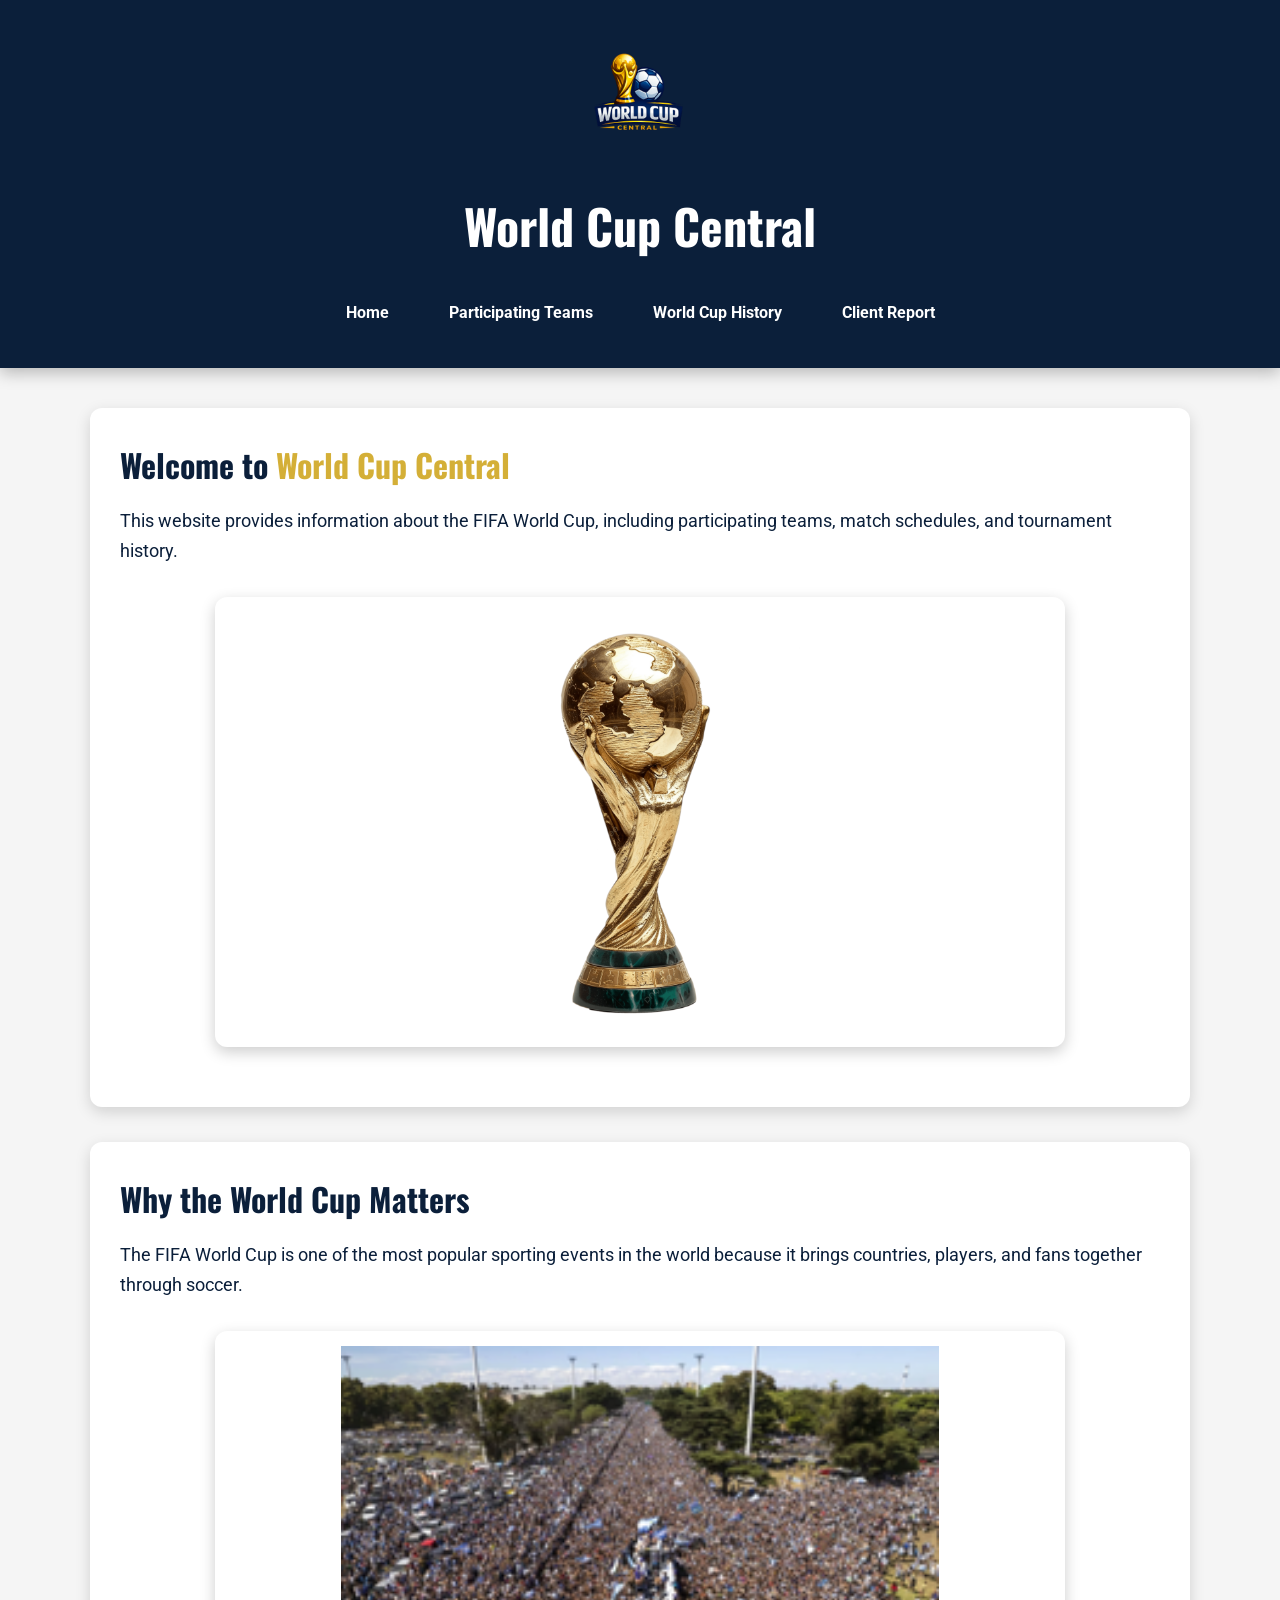
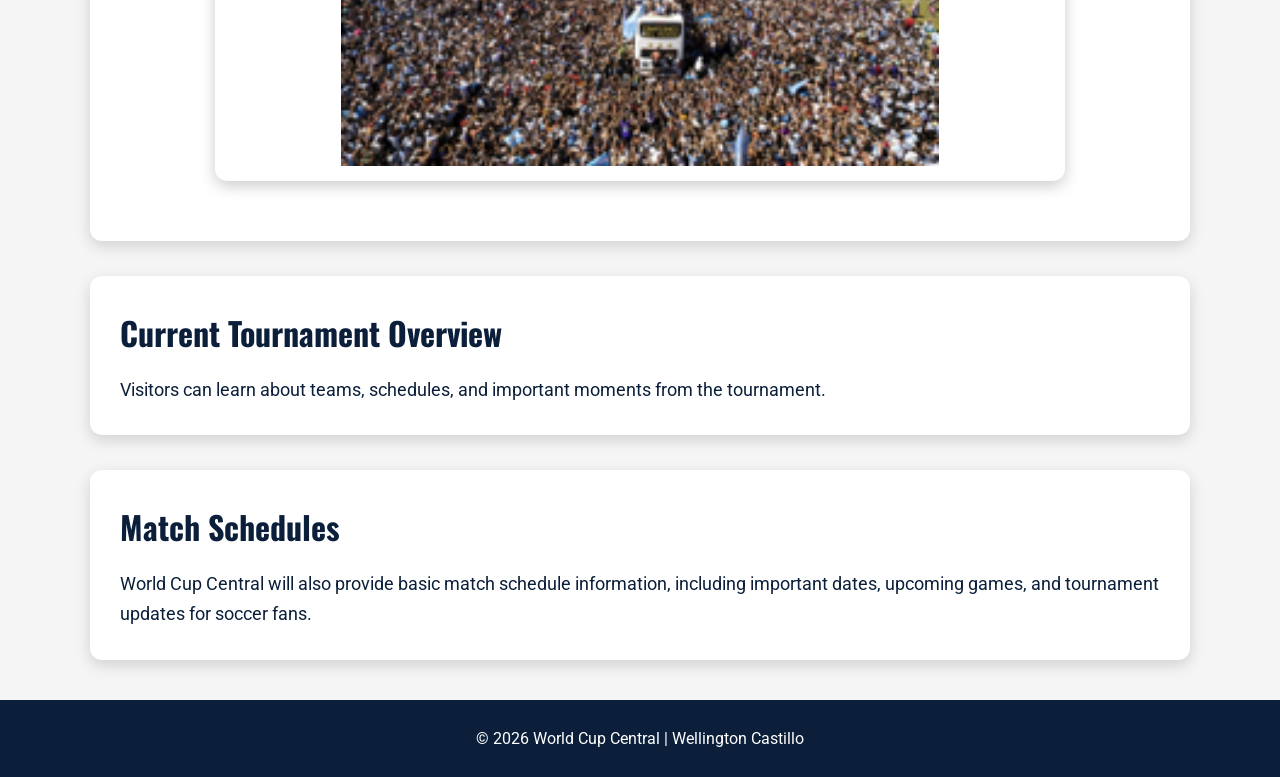
<file: index.html>
<!DOCTYPE html>
<html lang="en">
<head>
    <meta charset="UTF-8">
    <meta name="viewport" content="width=device-width, initial-scale=1.0">
    <title>World Cup Central</title>
    <link rel="stylesheet" href="Styles/site.css">
</head>
<body>
    <header>
        <img src="Images/logo.png" alt="World Cup Central logo" class="logo">
        <h1>World Cup Central</h1>
        <nav>
            <a href="index.html">Home</a>
            <a href="teams.html">Participating Teams</a>
            <a href="history.html">World Cup History</a>
            <a href="client_report.html">Client Report</a>
        </nav>
    </header>

    <main>
        <section>
            <h2>Welcome to <span class="gold">World Cup Central</span></h2>
            <p>
                This website provides information about the FIFA World Cup, including participating teams,
                match schedules, and tournament history.
            </p>
            <img src="Images/trophy.jpg.png" alt="World Cup trophy" class="page-image">
        </section>

        <section>
            <h2>Why the World Cup Matters</h2>
            <p>
                The FIFA World Cup is one of the most popular sporting events in the world because it brings
                countries, players, and fans together through soccer.
            </p>
            <img src="Images/crowd.jpg.png" alt="Soccer fans celebrating" class="page-image">
        </section>

        <section>
            <h2>Current Tournament Overview</h2>
            <p>
                Visitors can learn about teams, schedules, and important moments from the tournament.
            </p>
        </section>

        <section>
            <h2>Match Schedules</h2>
            <p>
                World Cup Central will also provide basic match schedule information, including important dates,
                upcoming games, and tournament updates for soccer fans.
            </p>
        </section>
    </main>

    <footer>
        <p>&copy; 2026 World Cup Central | Wellington Castillo</p>
    </footer>
</body>
</html>
</file>
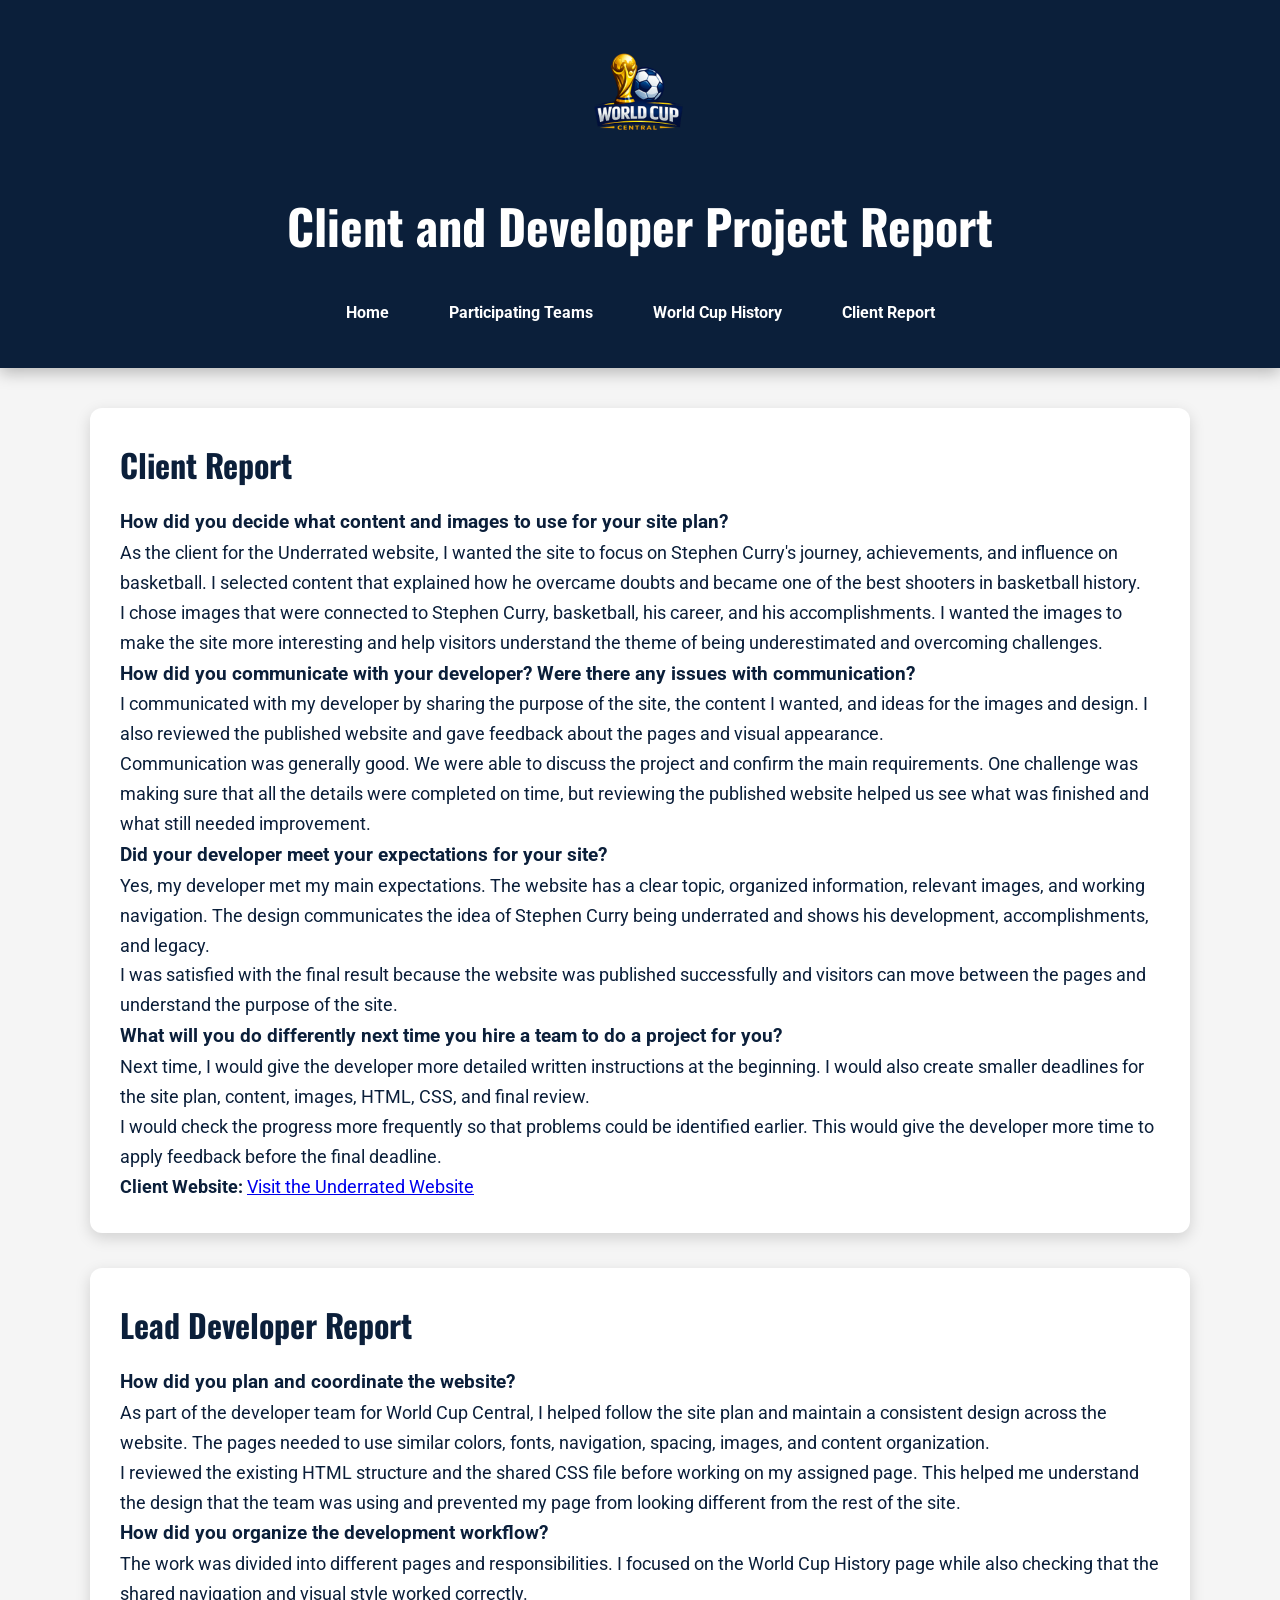
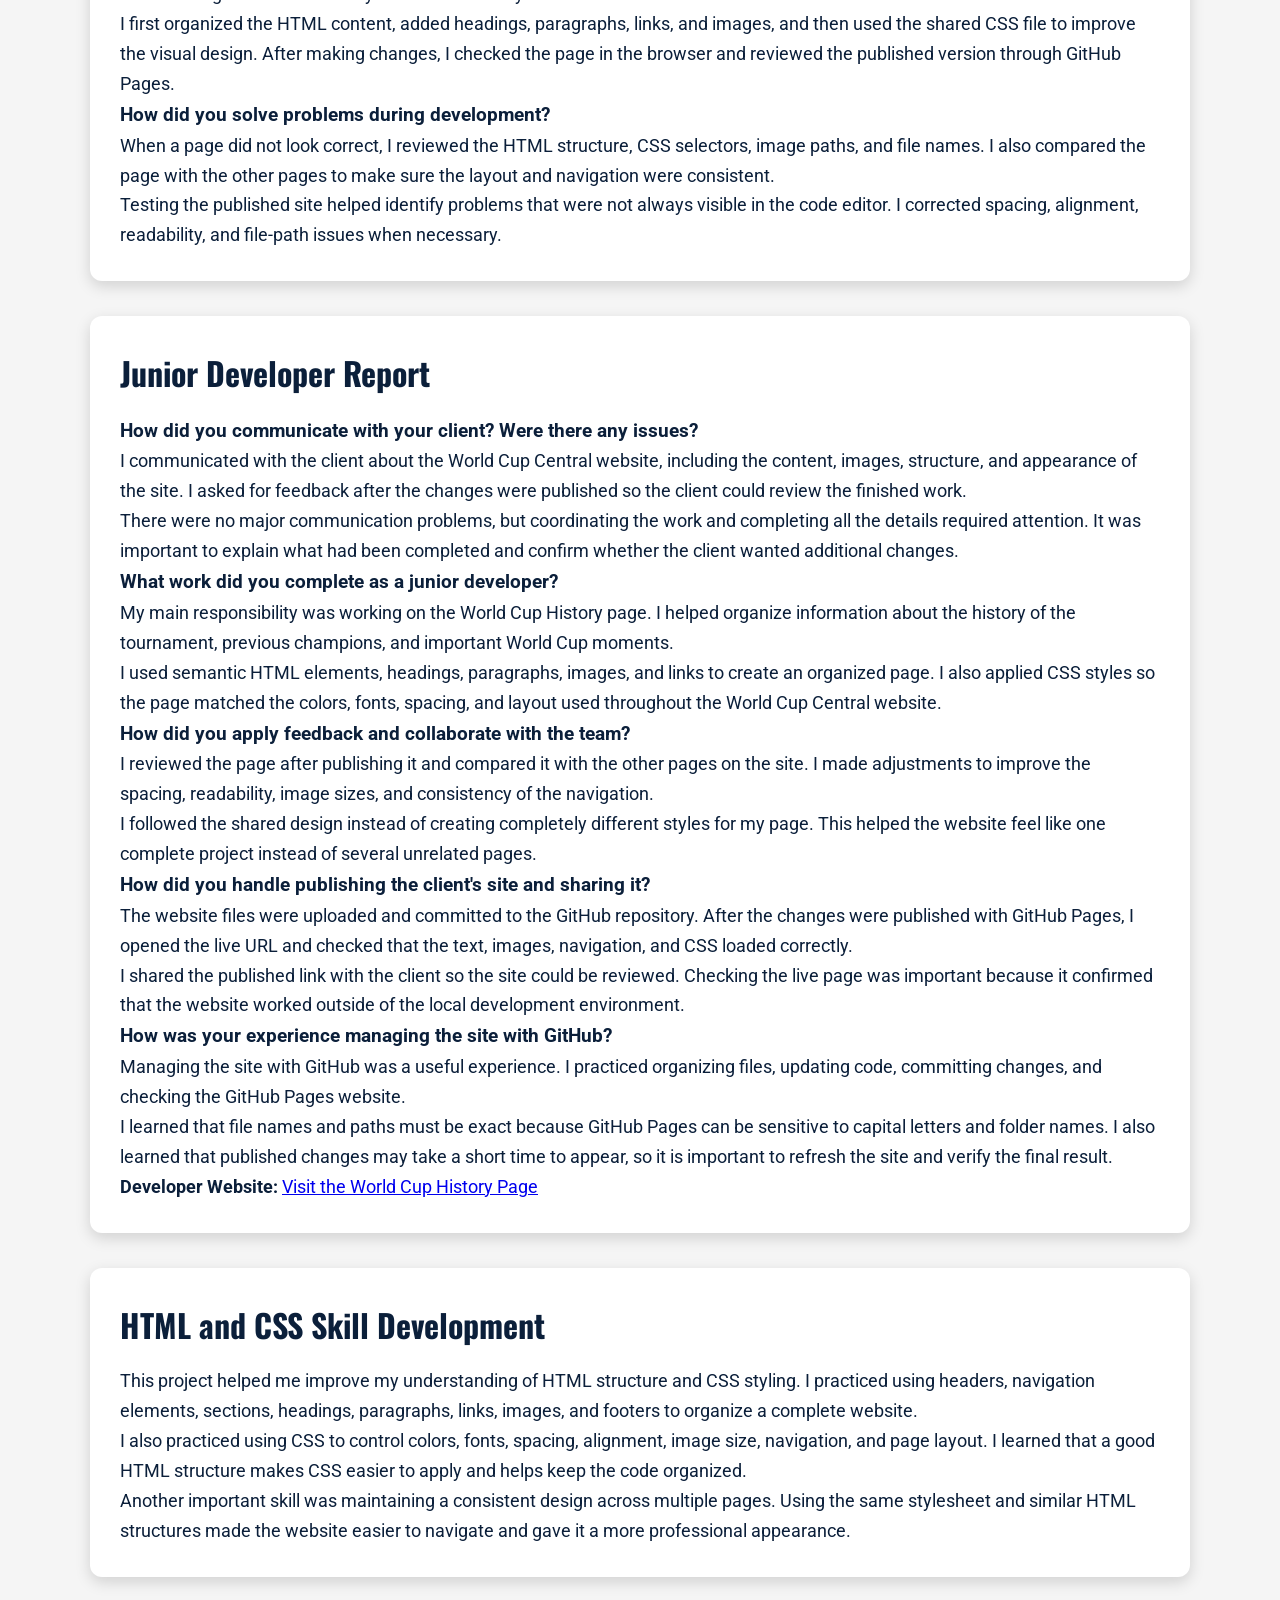
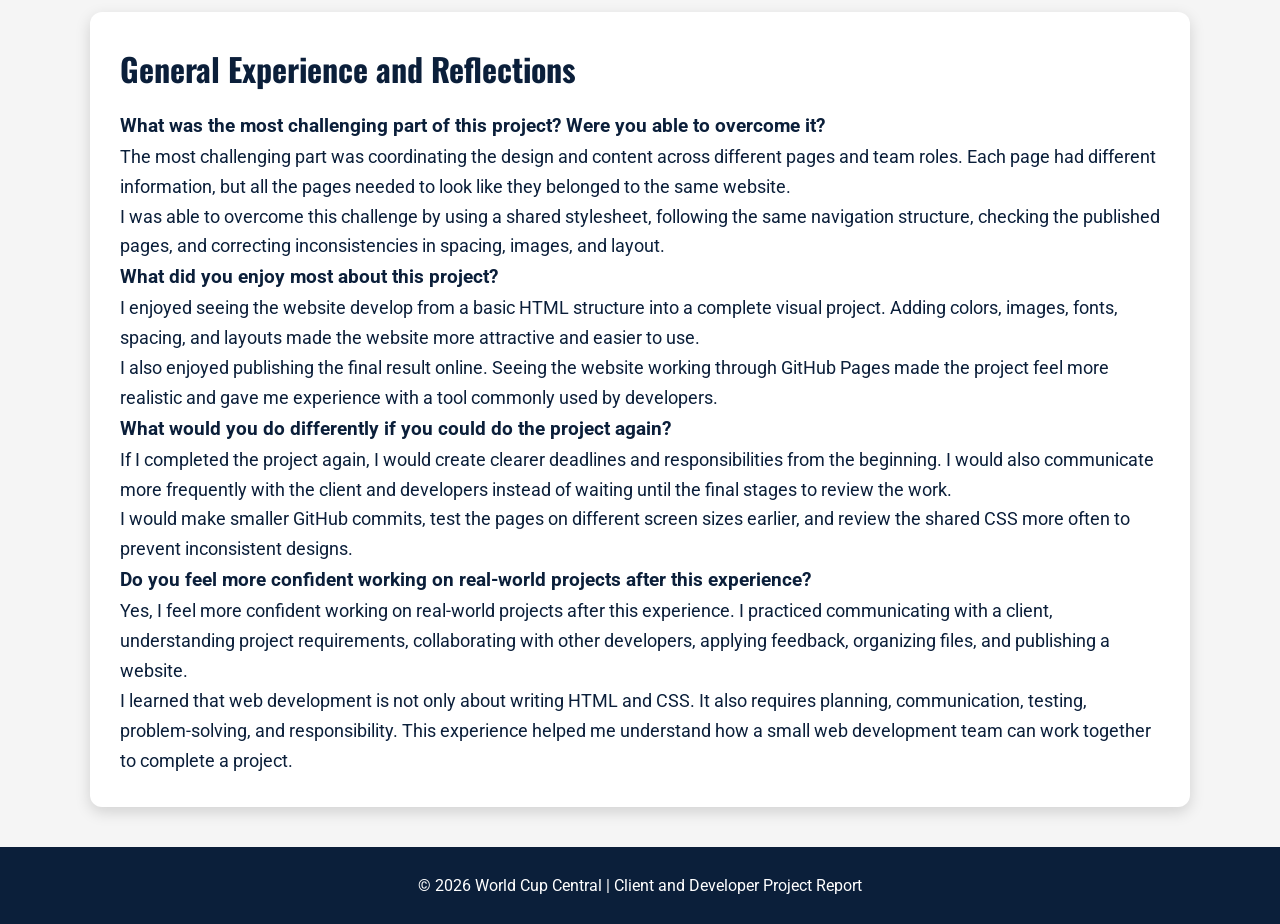
<file: client_report.html>
<!DOCTYPE html>
<html lang="en">
<head>
    <meta charset="UTF-8">
    <meta name="viewport" content="width=device-width, initial-scale=1.0">
    <meta name="description" content="Client and developer project report">
    <meta name="author" content="Juan Sanchez Pelayo">
    <title>Client Report | World Cup Central</title>
    <link rel="stylesheet" href="Styles/site.css">
</head>

<body>
    <header>
        <img src="Images/logo.png" alt="World Cup Central logo" class="logo">

        <h1>Client and Developer Project Report</h1>

        <nav>
            <a href="index.html">Home</a>
            <a href="teams.html">Participating Teams</a>
            <a href="history.html">World Cup History</a>
            <a href="client_report.html">Client Report</a>
        </nav>
    </header>

    <main>
        <section>
            <h2>Client Report</h2>

            <h3>How did you decide what content and images to use for your site plan?</h3>

            <p>
                As the client for the Underrated website, I wanted the site to focus on
                Stephen Curry's journey, achievements, and influence on basketball. I
                selected content that explained how he overcame doubts and became one
                of the best shooters in basketball history.
            </p>

            <p>
                I chose images that were connected to Stephen Curry, basketball, his
                career, and his accomplishments. I wanted the images to make the site
                more interesting and help visitors understand the theme of being
                underestimated and overcoming challenges.
            </p>

            <h3>How did you communicate with your developer? Were there any issues with communication?</h3>

            <p>
                I communicated with my developer by sharing the purpose of the site,
                the content I wanted, and ideas for the images and design. I also
                reviewed the published website and gave feedback about the pages and
                visual appearance.
            </p>

            <p>
                Communication was generally good. We were able to discuss the project
                and confirm the main requirements. One challenge was making sure that
                all the details were completed on time, but reviewing the published
                website helped us see what was finished and what still needed
                improvement.
            </p>

            <h3>Did your developer meet your expectations for your site?</h3>

            <p>
                Yes, my developer met my main expectations. The website has a clear
                topic, organized information, relevant images, and working navigation.
                The design communicates the idea of Stephen Curry being underrated and
                shows his development, accomplishments, and legacy.
            </p>

            <p>
                I was satisfied with the final result because the website was published
                successfully and visitors can move between the pages and understand
                the purpose of the site.
            </p>

            <h3>What will you do differently next time you hire a team to do a project for you?</h3>

            <p>
                Next time, I would give the developer more detailed written
                instructions at the beginning. I would also create smaller deadlines
                for the site plan, content, images, HTML, CSS, and final review.
            </p>

            <p>
                I would check the progress more frequently so that problems could be
                identified earlier. This would give the developer more time to apply
                feedback before the final deadline.
            </p>

            <p>
                <strong>Client Website:</strong>
                <a href="https://brinkus.github.io/wdd130-sanchez-pelayo/"
                   target="_blank">
                    Visit the Underrated Website
                </a>
            </p>
        </section>

        <section>
            <h2>Lead Developer Report</h2>

            <h3>How did you plan and coordinate the website?</h3>

            <p>
                As part of the developer team for World Cup Central, I helped follow
                the site plan and maintain a consistent design across the website. The
                pages needed to use similar colors, fonts, navigation, spacing, images,
                and content organization.
            </p>

            <p>
                I reviewed the existing HTML structure and the shared CSS file before
                working on my assigned page. This helped me understand the design that
                the team was using and prevented my page from looking different from
                the rest of the site.
            </p>

            <h3>How did you organize the development workflow?</h3>

            <p>
                The work was divided into different pages and responsibilities. I
                focused on the World Cup History page while also checking that the
                shared navigation and visual style worked correctly.
            </p>

            <p>
                I first organized the HTML content, added headings, paragraphs, links,
                and images, and then used the shared CSS file to improve the visual
                design. After making changes, I checked the page in the browser and
                reviewed the published version through GitHub Pages.
            </p>

            <h3>How did you solve problems during development?</h3>

            <p>
                When a page did not look correct, I reviewed the HTML structure, CSS
                selectors, image paths, and file names. I also compared the page with
                the other pages to make sure the layout and navigation were
                consistent.
            </p>

            <p>
                Testing the published site helped identify problems that were not
                always visible in the code editor. I corrected spacing, alignment,
                readability, and file-path issues when necessary.
            </p>
        </section>

        <section>
            <h2>Junior Developer Report</h2>

            <h3>How did you communicate with your client? Were there any issues?</h3>

            <p>
                I communicated with the client about the World Cup Central website,
                including the content, images, structure, and appearance of the site.
                I asked for feedback after the changes were published so the client
                could review the finished work.
            </p>

            <p>
                There were no major communication problems, but coordinating the work
                and completing all the details required attention. It was important to
                explain what had been completed and confirm whether the client wanted
                additional changes.
            </p>

            <h3>What work did you complete as a junior developer?</h3>

            <p>
                My main responsibility was working on the World Cup History page. I
                helped organize information about the history of the tournament,
                previous champions, and important World Cup moments.
            </p>

            <p>
                I used semantic HTML elements, headings, paragraphs, images, and links
                to create an organized page. I also applied CSS styles so the page
                matched the colors, fonts, spacing, and layout used throughout the
                World Cup Central website.
            </p>

            <h3>How did you apply feedback and collaborate with the team?</h3>

            <p>
                I reviewed the page after publishing it and compared it with the other
                pages on the site. I made adjustments to improve the spacing,
                readability, image sizes, and consistency of the navigation.
            </p>

            <p>
                I followed the shared design instead of creating completely different
                styles for my page. This helped the website feel like one complete
                project instead of several unrelated pages.
            </p>

            <h3>How did you handle publishing the client's site and sharing it?</h3>

            <p>
                The website files were uploaded and committed to the GitHub repository.
                After the changes were published with GitHub Pages, I opened the live
                URL and checked that the text, images, navigation, and CSS loaded
                correctly.
            </p>

            <p>
                I shared the published link with the client so the site could be
                reviewed. Checking the live page was important because it confirmed
                that the website worked outside of the local development environment.
            </p>

            <h3>How was your experience managing the site with GitHub?</h3>

            <p>
                Managing the site with GitHub was a useful experience. I practiced
                organizing files, updating code, committing changes, and checking the
                GitHub Pages website.
            </p>

            <p>
                I learned that file names and paths must be exact because GitHub Pages
                can be sensitive to capital letters and folder names. I also learned
                that published changes may take a short time to appear, so it is
                important to refresh the site and verify the final result.
            </p>

            <p>
                <strong>Developer Website:</strong>
                <a href="https://clounet.github.io/wdd130-castillo/history.html"
                   target="_blank">
                    Visit the World Cup History Page
                </a>
            </p>
        </section>

        <section>
            <h2>HTML and CSS Skill Development</h2>

            <p>
                This project helped me improve my understanding of HTML structure and
                CSS styling. I practiced using headers, navigation elements, sections,
                headings, paragraphs, links, images, and footers to organize a complete
                website.
            </p>

            <p>
                I also practiced using CSS to control colors, fonts, spacing,
                alignment, image size, navigation, and page layout. I learned that a
                good HTML structure makes CSS easier to apply and helps keep the code
                organized.
            </p>

            <p>
                Another important skill was maintaining a consistent design across
                multiple pages. Using the same stylesheet and similar HTML structures
                made the website easier to navigate and gave it a more professional
                appearance.
            </p>
        </section>

        <section>
            <h2>General Experience and Reflections</h2>

            <h3>What was the most challenging part of this project? Were you able to overcome it?</h3>

            <p>
                The most challenging part was coordinating the design and content
                across different pages and team roles. Each page had different
                information, but all the pages needed to look like they belonged to
                the same website.
            </p>

            <p>
                I was able to overcome this challenge by using a shared stylesheet,
                following the same navigation structure, checking the published pages,
                and correcting inconsistencies in spacing, images, and layout.
            </p>

            <h3>What did you enjoy most about this project?</h3>

            <p>
                I enjoyed seeing the website develop from a basic HTML structure into
                a complete visual project. Adding colors, images, fonts, spacing, and
                layouts made the website more attractive and easier to use.
            </p>

            <p>
                I also enjoyed publishing the final result online. Seeing the website
                working through GitHub Pages made the project feel more realistic and
                gave me experience with a tool commonly used by developers.
            </p>

            <h3>What would you do differently if you could do the project again?</h3>

            <p>
                If I completed the project again, I would create clearer deadlines and
                responsibilities from the beginning. I would also communicate more
                frequently with the client and developers instead of waiting until the
                final stages to review the work.
            </p>

            <p>
                I would make smaller GitHub commits, test the pages on different screen
                sizes earlier, and review the shared CSS more often to prevent
                inconsistent designs.
            </p>

            <h3>Do you feel more confident working on real-world projects after this experience?</h3>

            <p>
                Yes, I feel more confident working on real-world projects after this
                experience. I practiced communicating with a client, understanding
                project requirements, collaborating with other developers, applying
                feedback, organizing files, and publishing a website.
            </p>

            <p>
                I learned that web development is not only about writing HTML and CSS.
                It also requires planning, communication, testing, problem-solving, and
                responsibility. This experience helped me understand how a small web
                development team can work together to complete a project.
            </p>
        </section>
    </main>

    <footer>
        <p>&copy; 2026 World Cup Central | Client and Developer Project Report</p>
    </footer>
</body>
</html>
</file>
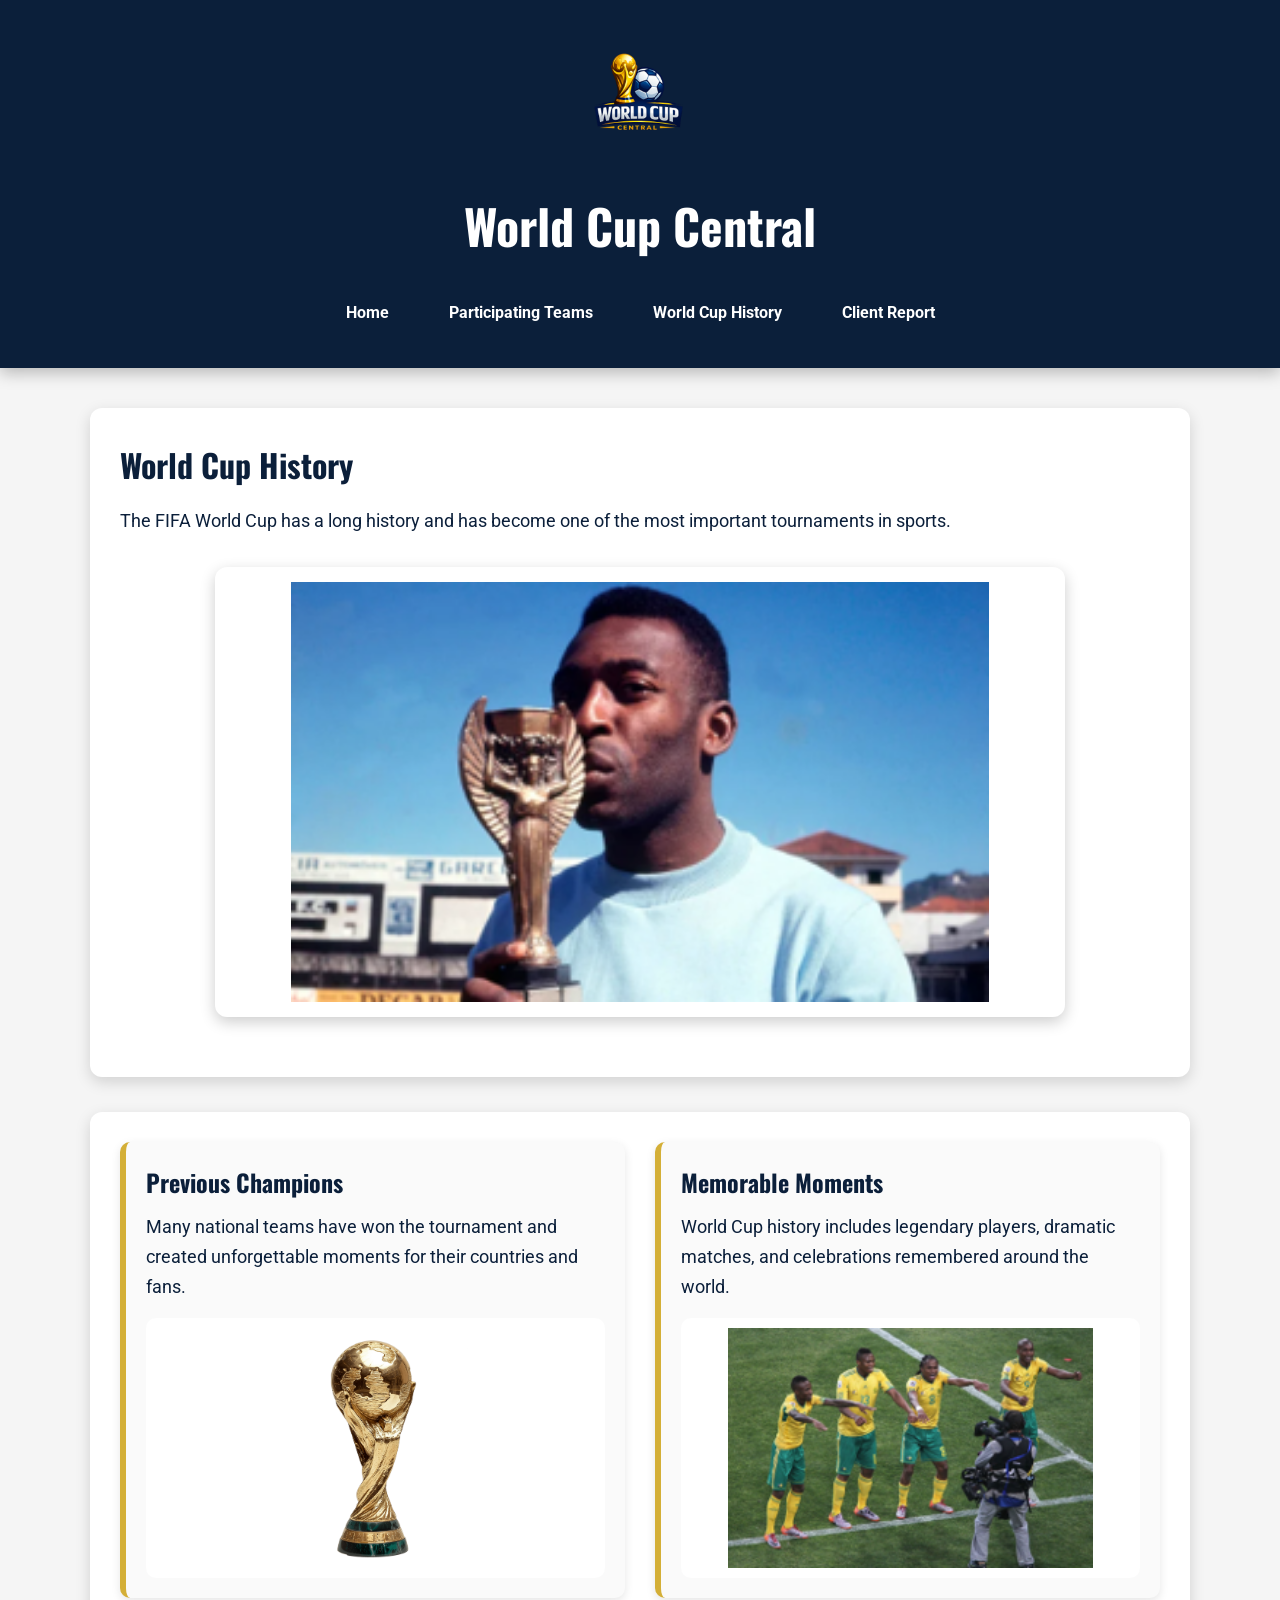
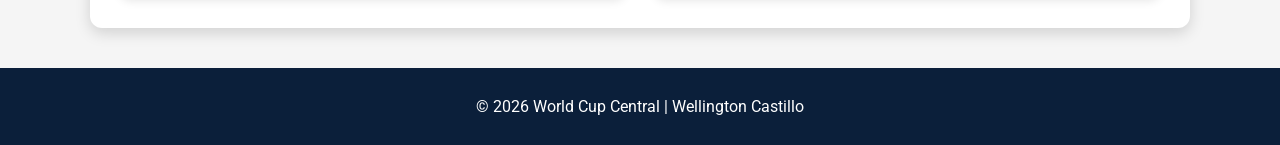
<file: history.html>
<!DOCTYPE html>
<html lang="en">
<head>
    <meta charset="UTF-8">
    <meta name="viewport" content="width=device-width, initial-scale=1.0">
    <title>World Cup History | World Cup Central</title>
    <link rel="stylesheet" href="Styles/site.css">
</head>
<body>
    <header>
        <img src="Images/logo.png" alt="World Cup Central logo" class="logo">
        <h1>World Cup Central</h1>
        <nav>
            <a href="index.html">Home</a>
            <a href="teams.html">Participating Teams</a>
            <a href="history.html">World Cup History</a>
            <a href="client_report.html">Client Report</a>
        </nav>
    </header>

    <main>
        <section>
            <h2>World Cup History</h2>
            <p>
                The FIFA World Cup has a long history and has become one of the most important tournaments in sports.
            </p>
            <img src="Images/pele.jpg.png" alt="Pele holding a trophy" class="page-image">
        </section>

        <section class="grid">
            <div class="card">
                <h2>Previous Champions</h2>
                <p>
                    Many national teams have won the tournament and created unforgettable moments for their countries and fans.
                </p>
                <img src="Images/trophy.jpg.png" alt="World Cup trophy" class="small-image">
            </div>

            <div class="card">
                <h2>Memorable Moments</h2>
                <p>
                    World Cup history includes legendary players, dramatic matches, and celebrations remembered around the world.
                </p>
                <img src="Images/celebration.jpg.png" alt="Players celebrating during a soccer match" class="small-image">
            </div>
        </section>
    </main>

    <footer>
        <p>&copy; 2026 World Cup Central | Wellington Castillo</p>
    </footer>
</body>
</html>
</file>
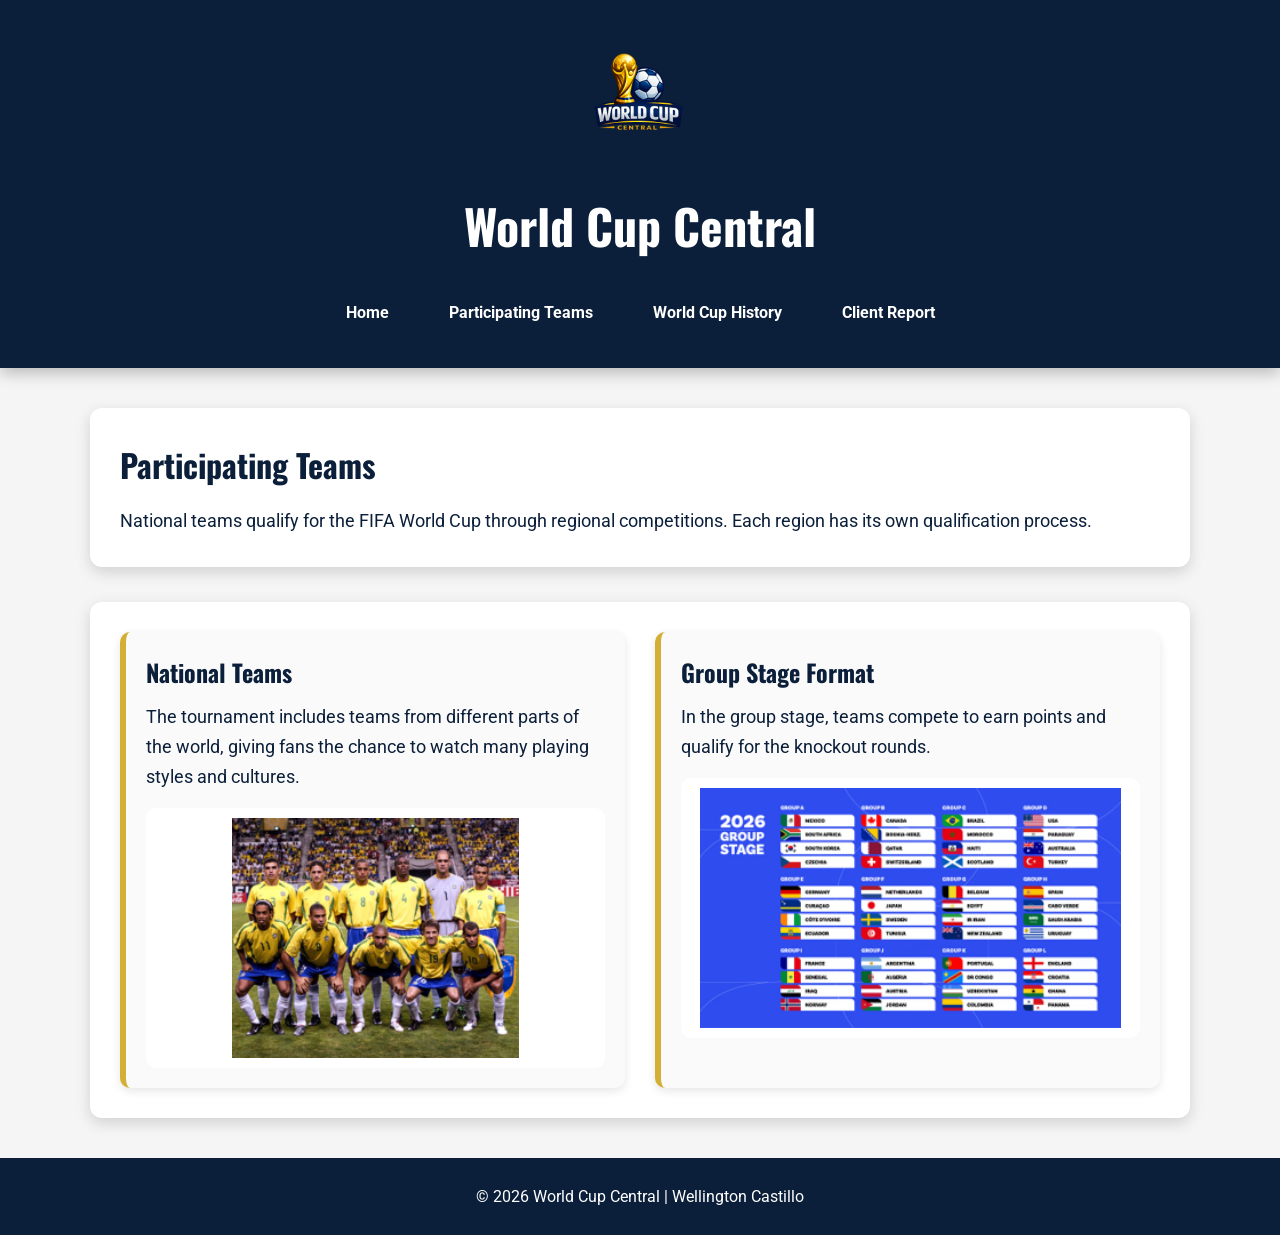
<file: teams.html>
<!DOCTYPE html>
<html lang="en">
<head>
    <meta charset="UTF-8">
    <meta name="viewport" content="width=device-width, initial-scale=1.0">
    <title>Participating Teams | World Cup Central</title>
    <link rel="stylesheet" href="Styles/site.css">
</head>
<body>
    <header>
        <img src="Images/logo.png" alt="World Cup Central logo" class="logo">
        <h1>World Cup Central</h1>
        <nav>
            <a href="index.html">Home</a>
            <a href="teams.html">Participating Teams</a>
            <a href="history.html">World Cup History</a>
            <a href="client_report.html">Client Report</a>
        </nav>
    </header>

    <main>
        <section>
            <h2>Participating Teams</h2>
            <p>
                National teams qualify for the FIFA World Cup through regional competitions.
                Each region has its own qualification process.
            </p>
        </section>

        <section class="grid">
            <div class="card">
                <h2>National Teams</h2>
                <p>
                    The tournament includes teams from different parts of the world, giving fans the chance
                    to watch many playing styles and cultures.
                </p>
                <img src="Images/brazil-team.jpg.png" alt="Brazil national team" class="small-image">
            </div>

            <div class="card">
                <h2>Group Stage Format</h2>
                <p>
                    In the group stage, teams compete to earn points and qualify for the knockout rounds.
                </p>
                <img src="Images/group-stage.jpg.png" alt="World Cup group stage format" class="small-image">
            </div>
        </section>
    </main>

    <footer>
        <p>&copy; 2026 World Cup Central | Wellington Castillo</p>
    </footer>
</body>
</html>
</file>
<file: Styles/site.css>
@import url('https://fonts.googleapis.com/css2?family=Oswald:wght@500;700&family=Roboto:wght@400;500;700&display=swap');

:root{
    --primary:#0B1F3A;
    --secondary:#D4AF37;
    --white:#FFFFFF;
    --light:#F5F5F5;
    --shadow:rgba(0,0,0,.15);
}

*{
    margin:0;
    padding:0;
    box-sizing:border-box;
}

body{
    font-family:'Roboto',sans-serif;
    background:var(--light);
    color:var(--primary);
    line-height:1.7;
}

/* HEADER */

header{
    background:var(--primary);
    color:white;
    text-align:center;
    padding:30px 20px;
    box-shadow:0 5px 15px rgba(0,0,0,.25);
}

.logo{
    width:140px;
    display:block;
    margin:0 auto 15px;
}

header h1{
    font-family:'Oswald',sans-serif;
    font-size:3rem;
    margin-bottom:20px;
}

nav{
    display:flex;
    justify-content:center;
    gap:20px;
    flex-wrap:wrap;
}

nav a{
    color:white;
    text-decoration:none;
    padding:12px 20px;
    border-radius:8px;
    font-weight:bold;
    transition:.3s;
}

nav a:hover{
    background:var(--secondary);
    color:var(--primary);
}

/* MAIN */

main{
    width:90%;
    max-width:1100px;
    margin:40px auto;
}

/* SECTIONS */

section{
    background:white;
    padding:30px;
    margin-bottom:35px;
    border-radius:12px;
    box-shadow:0 5px 15px var(--shadow);
}

section h2{
    font-family:'Oswald',sans-serif;
    font-size:2rem;
    margin-bottom:15px;
}

.gold{
    color:var(--secondary);
}

section p{
    font-size:1.1rem;
}

/* LARGE IMAGES */

.page-image{
    display:block;
    width:100%;
    max-width:850px;
    height:450px;

    object-fit:contain;
    object-position:center;

    margin:30px auto;

    background:white;
    padding:15px;

    border-radius:12px;
    box-shadow:0 5px 15px rgba(0,0,0,.2);
}

/* GRID */

.grid{
    display:grid;
    grid-template-columns:repeat(auto-fit,minmax(320px,1fr));
    gap:30px;
}

/* CARDS */

.card{
    background:#fafafa;
    border-left:6px solid var(--secondary);
    border-radius:10px;
    padding:20px;
    box-shadow:0 3px 10px rgba(0,0,0,.1);
}

.card h2{
    font-size:1.5rem;
    margin-bottom:10px;
}

/* SMALL IMAGES */

.small-image{
    display:block;
    width:100%;
    height:260px;

    object-fit:contain;
    object-position:center;

    background:white;

    padding:10px;
    margin-top:15px;

    border-radius:10px;
}

/* FOOTER */

footer{
    background:var(--primary);
    color:white;
    text-align:center;
    padding:25px;
    margin-top:40px;
}

/* TABLETS */

@media (max-width:900px){

header h1{
    font-size:2.5rem;
}

.page-image{
    height:350px;
}

}

/* PHONES */

@media (max-width:600px){

header{
    padding:20px;
}

header h1{
    font-size:2rem;
}

nav{
    flex-direction:column;
    align-items:center;
}

nav a{
    width:220px;
}

section{
    padding:20px;
}

section h2{
    font-size:1.6rem;
}

.page-image{
    height:250px;
}

.small-image{
    height:180px;
}

}
</file>
